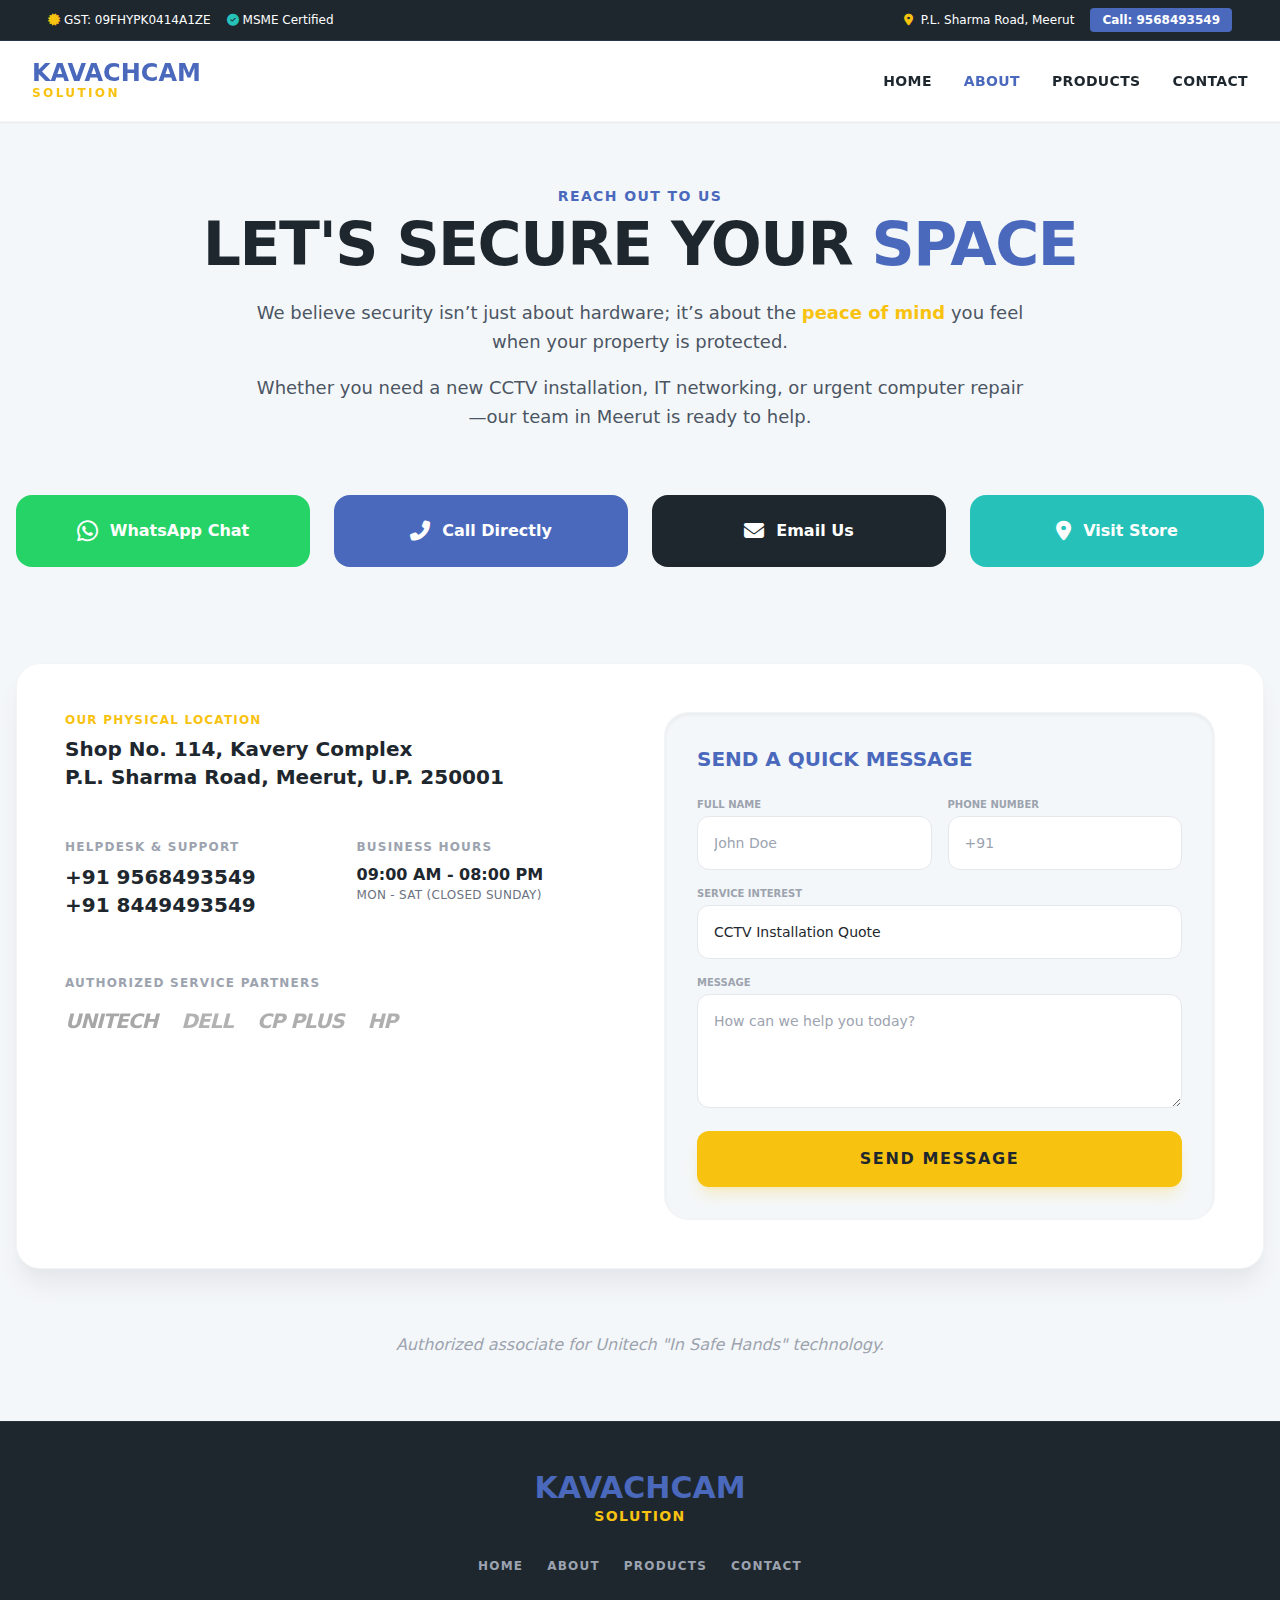
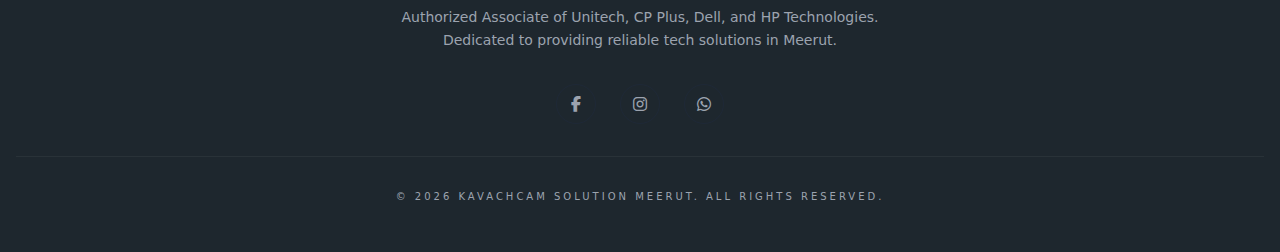
<file: contact.html>
<!DOCTYPE html>
<html lang="en" class="scroll-smooth">
<head>
    <meta charset="UTF-8">
    <meta name="viewport" content="width=device-width, initial-scale=1.0">
    <title>Contact Kavachcam | Professional CCTV & IT Services Meerut</title>
    <script src="assets/js/tailwind.min.js"></script>
    <link rel="stylesheet" href="https://cdnjs.cloudflare.com/ajax/libs/font-awesome/6.4.0/css/all.min.css">

    <script>
        tailwind.config = {
            theme: {
                extend: {
                    colors: {
                        'primary': '#4A69BD',    // Deep Tech Blue
                        'secondary': '#F8C210',  // Vibrant Amber
                        'accent': '#26C2B9',     // Tech Teal
                        'dark': '#1E272E',       // Oil Blue Black
                        'light-bg': '#F4F7F9'    // Off-White
                    }
                }
            }
        }
    </script>
    <style>
        .text-outline {
            text-shadow: 2px 2px 4px rgba(0,0,0,0.1);
        }
        .btn-glow {
            transition: all 0.3s ease;
        }
        .btn-glow:hover {
            transform: translateY(-4px);
            box-shadow: 0 10px 20px -10px var(--glow-color, rgba(0, 0, 0, 0.3));
        }
        ::-webkit-scrollbar { width: 8px; }
        ::-webkit-scrollbar-track { background: #F4F7F9; }
        ::-webkit-scrollbar-thumb { background: #4A69BD; border-radius: 10px; }
    </style>
</head>
<body class="font-sans text-dark bg-light-bg">

    <!-- TOP INFO BAR -->
    <div class="bg-dark text-white text-[10px] md:text-xs py-2 px-4 md:px-12 flex flex-wrap justify-between items-center gap-2 border-b border-primary/20">
        <div class="flex gap-4">
            <span class="flex items-center"><i class="fas fa-certificate text-secondary mr-1"></i> GST: 09FHYPK0414A1ZE</span>
            <span class="flex items-center"><i class="fas fa-check-circle text-accent mr-1"></i> MSME Certified</span>
        </div>
        <div class="flex gap-4 items-center">
            <span class="hidden md:inline"><i class="fas fa-map-marker-alt text-secondary mr-1"></i> P.L. Sharma Road, Meerut</span>
            <a href="tel:9568493549" class="bg-primary px-3 py-1 rounded font-bold hover:bg-blue-700 transition">Call: 9568493549</a>
        </div>
    </div>

    <!-- NAVIGATION -->
  <header class="sticky top-0 z-50 bg-white/95 backdrop-blur-md shadow-sm border-b border-gray-100">
        <nav class="max-w-7xl mx-auto px-4 md:px-8 flex justify-between items-center h-20">
            <div class="flex flex-col">
                <span class="text-2xl font-black leading-none text-primary uppercase">KAVACHCAM</span>
                <span class="text-secondary font-bold text-xs tracking-[0.2em] uppercase">SOLUTION</span>
            </div>
            
            <div class="hidden lg:flex space-x-8 text-sm font-bold uppercase tracking-wide">
                <a href="index.html" class="text-dark hover:text-primary transition">Home</a>
                <a href="About.html" class="text-primary hover:text-primary transition">About</a>
                <a href="product.html" class="text-dark hover:text-primary transition">Products</a>
                <a href="contact.html" class="text-dark hover:text-primary transition">Contact</a>
            </div>

            <button class="lg:hidden text-2xl text-primary" onclick="toggleMenu()">
                <i class="fas fa-bars"></i>
            </button>
        </nav>
        <div id="mobile-menu" class="hidden lg:hidden bg-white border-t border-gray-100 p-4 shadow-xl">
             <a href="index.html" class="block py-3 font-bold border-b border-light-bg hover:text-primary">Home</a>
             <a href="About.html" class="block py-3 font-bold border-b border-light-bg text-primary">About</a>
             <a href="product.html" class="block py-3 font-bold border-b border-light-bg hover:text-primary">Products</a>
             <a href="contact.html" class="block py-3 font-bold hover:text-primary">Contact</a>
        </div>
    </header>

    <!-- CONTACT HERO -->
    <main class="max-w-7xl mx-auto px-4 py-16">
        
        <div class="text-center mb-16">
            <span class="text-primary font-black uppercase tracking-widest text-sm mb-2 block">Reach Out To Us</span>
            <h1 class="text-4xl md:text-6xl font-black text-dark mb-6 uppercase tracking-tight">Let's Secure Your <span class="text-primary">Space</span></h1>
            <div class="max-w-3xl mx-auto text-lg text-gray-600 leading-relaxed space-y-4">
                <p>We believe security isn’t just about hardware; it’s about the <span class="text-secondary font-bold">peace of mind</span> you feel when your property is protected.</p>
                <p>Whether you need a new CCTV installation, IT networking, or urgent computer repair—our team in Meerut is ready to help.</p>
            </div>
        </div>

        <!-- ACTION BUTTONS -->
        <div class="grid grid-cols-1 md:grid-cols-2 lg:grid-cols-4 gap-4 md:gap-6 mb-24">
            <!-- WhatsApp -->
            <a href="https://wa.me/919568493549" target="_blank" class="btn-glow flex items-center justify-center gap-3 text-white font-bold py-5 px-6 rounded-2xl bg-[#25D366]" style="--glow-color: rgba(37, 211, 102, 0.4);">
                <i class="fab fa-whatsapp text-2xl"></i>
                WhatsApp Chat
            </a>
            <!-- Call -->
            <a href="tel:+919568493549" class="btn-glow flex items-center justify-center gap-3 text-white font-bold py-5 px-6 rounded-2xl bg-primary" style="--glow-color: rgba(74, 105, 189, 0.4);">
                <i class="fas fa-phone-alt text-xl"></i>
                Call Directly
            </a>
            <!-- Email -->
            <a href="mailto:sales@kavachcam.in" class="btn-glow flex items-center justify-center gap-3 text-white font-bold py-5 px-6 rounded-2xl bg-dark" style="--glow-color: rgba(30, 39, 46, 0.4);">
                <i class="fas fa-envelope text-xl"></i>
                Email Us
            </a>
            <!-- Location -->
            <a href="https://www.google.com/maps/search/Mawana+Road+Meerut" target="_blank" class="btn-glow flex items-center justify-center gap-3 text-white font-bold py-5 px-6 rounded-2xl bg-accent" style="--glow-color: rgba(38, 194, 185, 0.4);">
                <i class="fas fa-map-marker-alt text-xl"></i>
                Visit Store
            </a>
        </div>

        <!-- CONTACT DETAIL CARDS -->
        <div class="grid lg:grid-cols-2 gap-12 items-start bg-white p-8 md:p-12 rounded-3xl shadow-xl shadow-gray-200 border border-gray-100">
            <div class="space-y-8">
                <div>
                    <h3 class="text-xs font-black text-secondary uppercase tracking-widest mb-2">Our Physical Location</h3>
                    <p class="text-xl font-bold text-dark leading-snug">
                        Shop No. 114, Kavery Complex<br> 
                        P.L. Sharma Road, Meerut, U.P. 250001
                    </p>
                </div>
                
                <div class="grid grid-cols-1 sm:grid-cols-2 gap-8 pt-4">
                    <div>
                        <h3 class="text-xs font-black text-gray-400 uppercase tracking-widest mb-2">Helpdesk & Support</h3>
                        <p class="font-bold text-dark text-xl">+91 9568493549</p>
                        <p class="font-bold text-dark text-xl">+91 8449493549</p>
                    </div>
                    <div>
                        <h3 class="text-xs font-black text-gray-400 uppercase tracking-widest mb-2">Business Hours</h3>
                        <p class="font-bold text-dark">09:00 AM - 08:00 PM</p>
                        <p class="text-xs text-gray-500 uppercase tracking-wide">Mon - Sat (Closed Sunday)</p>
                    </div>
                </div>

                <div class="pt-6">
                    <h3 class="text-xs font-black text-gray-400 uppercase tracking-widest mb-4">Authorized Service Partners</h3>
                    <div class="flex flex-wrap gap-6 opacity-40 grayscale group-hover:grayscale-0 transition duration-500">
                        <span class="font-black text-xl italic tracking-tighter">UNITECH</span>
                        <span class="font-black text-xl italic tracking-tighter text-blue-800">DELL</span>
                        <span class="font-black text-xl italic tracking-tighter text-red-800">CP PLUS</span>
                        <span class="font-black text-xl italic tracking-tighter text-blue-900">HP</span>
                    </div>
                </div>
            </div>

            <!-- INQUIRY FORM -->
            <div class="bg-light-bg p-8 rounded-3xl border border-gray-100 shadow-inner">
                <h3 class="text-xl font-black mb-6 uppercase text-primary">Send a Quick Message</h3>
                <form onsubmit="return false" class="space-y-4">
                    <div class="grid grid-cols-1 sm:grid-cols-2 gap-4">
                        <div>
                            <label class="text-[10px] font-bold uppercase text-gray-400 mb-1 block">Full Name</label>
                            <input type="text" placeholder="John Doe" class="w-full p-4 rounded-xl border border-gray-200 focus:outline-none focus:ring-2 focus:ring-primary/20 focus:border-primary transition text-sm">
                        </div>
                        <div>
                            <label class="text-[10px] font-bold uppercase text-gray-400 mb-1 block">Phone Number</label>
                            <input type="tel" placeholder="+91" class="w-full p-4 rounded-xl border border-gray-200 focus:outline-none focus:ring-2 focus:ring-primary/20 focus:border-primary transition text-sm">
                        </div>
                    </div>
                    <div>
                        <label class="text-[10px] font-bold uppercase text-gray-400 mb-1 block">Service Interest</label>
                        <select class="w-full p-4 rounded-xl border border-gray-200 focus:outline-none focus:ring-2 focus:ring-primary/20 focus:border-primary transition text-sm appearance-none bg-white">
                            <option>CCTV Installation Quote</option>
                            <option>IT Networking / Server Rack</option>
                            <option>Laptop / Printer Repair</option>
                            <option>Bulk Product Enquiry</option>
                            <option>Other Enquiry</option>
                        </select>
                    </div>
                    <div>
                        <label class="text-[10px] font-bold uppercase text-gray-400 mb-1 block">Message</label>
                        <textarea rows="4" placeholder="How can we help you today?" class="w-full p-4 rounded-xl border border-gray-200 focus:outline-none focus:ring-2 focus:ring-primary/20 focus:border-primary transition text-sm"></textarea>
                    </div>
                    <button class="w-full bg-secondary text-dark font-black py-4 rounded-xl hover:bg-yellow-500 transition uppercase tracking-widest shadow-lg shadow-secondary/20">
                        Send Message
                    </button>
                </form>
            </div>
        </div>

        <div class="mt-16 text-center">
            <p class="text-gray-400 font-medium italic">Authorized associate for Unitech "In Safe Hands" technology.</p>
        </div>
    </main>

    <!-- FOOTER -->
    <footer class="bg-dark text-gray-400 py-12 border-t border-white/5">
        <div class="max-w-7xl mx-auto px-4 text-center">
            <div class="mb-8">
                <span class="text-primary text-3xl font-black">KAVACHCAM</span>
                <span class="text-secondary font-bold block tracking-widest text-sm">SOLUTION</span>
            </div>
            <div class="flex flex-wrap justify-center gap-6 mb-8 text-xs font-bold uppercase tracking-widest">
                <a href="index.html" class="hover:text-white transition">Home</a>
                <a href="About.html" class="hover:text-white transition">About</a>
                <a href="product.html" class="hover:text-white transition">Products</a>
                <a href="contact.html" class="hover:text-white transition">Contact</a>
            </div>
            <p class="text-sm mb-8 max-w-lg mx-auto leading-relaxed">Authorized Associate of Unitech, CP Plus, Dell, and HP Technologies. Dedicated to providing reliable tech solutions in Meerut.</p>
            <div class="flex justify-center space-x-6 mb-8">
                <a href="#" class="w-10 h-10 rounded-full border border-gray-800 flex items-center justify-center hover:bg-primary hover:text-white hover:border-primary transition"><i class="fab fa-facebook-f"></i></a>
                <a href="#" class="w-10 h-10 rounded-full border border-gray-800 flex items-center justify-center hover:bg-primary hover:text-white hover:border-primary transition"><i class="fab fa-instagram"></i></a>
                <a href="#" class="w-10 h-10 rounded-full border border-gray-800 flex items-center justify-center hover:bg-primary hover:text-white hover:border-primary transition"><i class="fab fa-whatsapp"></i></a>
            </div>
            <div class="pt-8 border-t border-white/5">
                <p class="text-[10px] uppercase tracking-[0.3em]">&copy; 2026 Kavachcam Solution Meerut. All Rights Reserved.</p>
            </div>
        </div>
    </footer>

    <script>
        function toggleMenu() {
            const menu = document.getElementById('mobile-menu');
            menu.classList.toggle('hidden');
        }
    </script>

</body>
</html>
</file>
